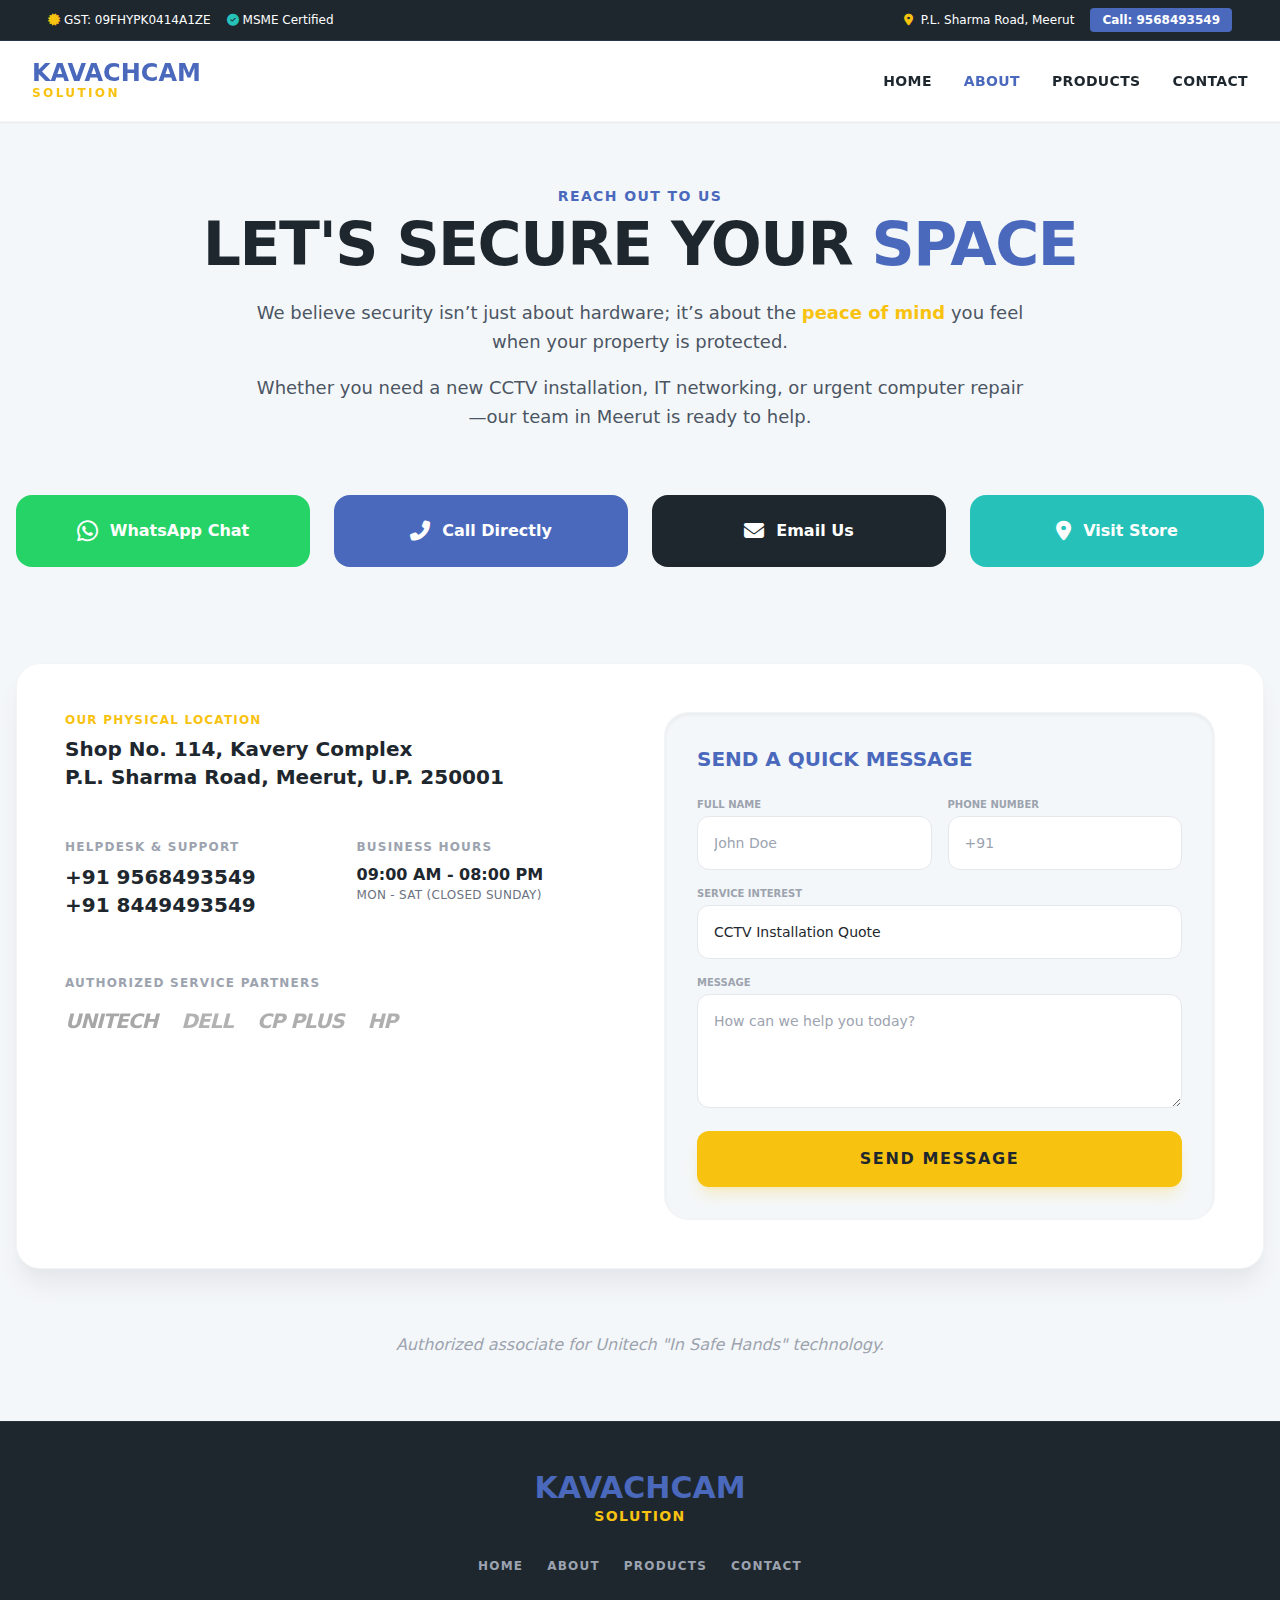
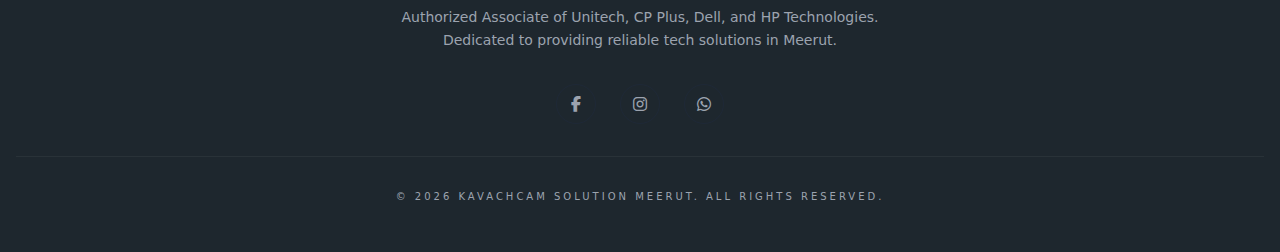
<file: contact.html>
<!DOCTYPE html>
<html lang="en" class="scroll-smooth">
<head>
    <meta charset="UTF-8">
    <meta name="viewport" content="width=device-width, initial-scale=1.0">
    <title>Contact Kavachcam | Professional CCTV & IT Services Meerut</title>
    <script src="assets/js/tailwind.min.js"></script>
    <link rel="stylesheet" href="https://cdnjs.cloudflare.com/ajax/libs/font-awesome/6.4.0/css/all.min.css">

    <script>
        tailwind.config = {
            theme: {
                extend: {
                    colors: {
                        'primary': '#4A69BD',    // Deep Tech Blue
                        'secondary': '#F8C210',  // Vibrant Amber
                        'accent': '#26C2B9',     // Tech Teal
                        'dark': '#1E272E',       // Oil Blue Black
                        'light-bg': '#F4F7F9'    // Off-White
                    }
                }
            }
        }
    </script>
    <style>
        .text-outline {
            text-shadow: 2px 2px 4px rgba(0,0,0,0.1);
        }
        .btn-glow {
            transition: all 0.3s ease;
        }
        .btn-glow:hover {
            transform: translateY(-4px);
            box-shadow: 0 10px 20px -10px var(--glow-color, rgba(0, 0, 0, 0.3));
        }
        ::-webkit-scrollbar { width: 8px; }
        ::-webkit-scrollbar-track { background: #F4F7F9; }
        ::-webkit-scrollbar-thumb { background: #4A69BD; border-radius: 10px; }
    </style>
</head>
<body class="font-sans text-dark bg-light-bg">

    <!-- TOP INFO BAR -->
    <div class="bg-dark text-white text-[10px] md:text-xs py-2 px-4 md:px-12 flex flex-wrap justify-between items-center gap-2 border-b border-primary/20">
        <div class="flex gap-4">
            <span class="flex items-center"><i class="fas fa-certificate text-secondary mr-1"></i> GST: 09FHYPK0414A1ZE</span>
            <span class="flex items-center"><i class="fas fa-check-circle text-accent mr-1"></i> MSME Certified</span>
        </div>
        <div class="flex gap-4 items-center">
            <span class="hidden md:inline"><i class="fas fa-map-marker-alt text-secondary mr-1"></i> P.L. Sharma Road, Meerut</span>
            <a href="tel:9568493549" class="bg-primary px-3 py-1 rounded font-bold hover:bg-blue-700 transition">Call: 9568493549</a>
        </div>
    </div>

    <!-- NAVIGATION -->
  <header class="sticky top-0 z-50 bg-white/95 backdrop-blur-md shadow-sm border-b border-gray-100">
        <nav class="max-w-7xl mx-auto px-4 md:px-8 flex justify-between items-center h-20">
            <div class="flex flex-col">
                <span class="text-2xl font-black leading-none text-primary uppercase">KAVACHCAM</span>
                <span class="text-secondary font-bold text-xs tracking-[0.2em] uppercase">SOLUTION</span>
            </div>
            
            <div class="hidden lg:flex space-x-8 text-sm font-bold uppercase tracking-wide">
                <a href="index.html" class="text-dark hover:text-primary transition">Home</a>
                <a href="About.html" class="text-primary hover:text-primary transition">About</a>
                <a href="product.html" class="text-dark hover:text-primary transition">Products</a>
                <a href="contact.html" class="text-dark hover:text-primary transition">Contact</a>
            </div>

            <button class="lg:hidden text-2xl text-primary" onclick="toggleMenu()">
                <i class="fas fa-bars"></i>
            </button>
        </nav>
        <div id="mobile-menu" class="hidden lg:hidden bg-white border-t border-gray-100 p-4 shadow-xl">
             <a href="index.html" class="block py-3 font-bold border-b border-light-bg hover:text-primary">Home</a>
             <a href="About.html" class="block py-3 font-bold border-b border-light-bg text-primary">About</a>
             <a href="product.html" class="block py-3 font-bold border-b border-light-bg hover:text-primary">Products</a>
             <a href="contact.html" class="block py-3 font-bold hover:text-primary">Contact</a>
        </div>
    </header>

    <!-- CONTACT HERO -->
    <main class="max-w-7xl mx-auto px-4 py-16">
        
        <div class="text-center mb-16">
            <span class="text-primary font-black uppercase tracking-widest text-sm mb-2 block">Reach Out To Us</span>
            <h1 class="text-4xl md:text-6xl font-black text-dark mb-6 uppercase tracking-tight">Let's Secure Your <span class="text-primary">Space</span></h1>
            <div class="max-w-3xl mx-auto text-lg text-gray-600 leading-relaxed space-y-4">
                <p>We believe security isn’t just about hardware; it’s about the <span class="text-secondary font-bold">peace of mind</span> you feel when your property is protected.</p>
                <p>Whether you need a new CCTV installation, IT networking, or urgent computer repair—our team in Meerut is ready to help.</p>
            </div>
        </div>

        <!-- ACTION BUTTONS -->
        <div class="grid grid-cols-1 md:grid-cols-2 lg:grid-cols-4 gap-4 md:gap-6 mb-24">
            <!-- WhatsApp -->
            <a href="https://wa.me/919568493549" target="_blank" class="btn-glow flex items-center justify-center gap-3 text-white font-bold py-5 px-6 rounded-2xl bg-[#25D366]" style="--glow-color: rgba(37, 211, 102, 0.4);">
                <i class="fab fa-whatsapp text-2xl"></i>
                WhatsApp Chat
            </a>
            <!-- Call -->
            <a href="tel:+919568493549" class="btn-glow flex items-center justify-center gap-3 text-white font-bold py-5 px-6 rounded-2xl bg-primary" style="--glow-color: rgba(74, 105, 189, 0.4);">
                <i class="fas fa-phone-alt text-xl"></i>
                Call Directly
            </a>
            <!-- Email -->
            <a href="mailto:sales@kavachcam.in" class="btn-glow flex items-center justify-center gap-3 text-white font-bold py-5 px-6 rounded-2xl bg-dark" style="--glow-color: rgba(30, 39, 46, 0.4);">
                <i class="fas fa-envelope text-xl"></i>
                Email Us
            </a>
            <!-- Location -->
            <a href="https://www.google.com/maps/search/Mawana+Road+Meerut" target="_blank" class="btn-glow flex items-center justify-center gap-3 text-white font-bold py-5 px-6 rounded-2xl bg-accent" style="--glow-color: rgba(38, 194, 185, 0.4);">
                <i class="fas fa-map-marker-alt text-xl"></i>
                Visit Store
            </a>
        </div>

        <!-- CONTACT DETAIL CARDS -->
        <div class="grid lg:grid-cols-2 gap-12 items-start bg-white p-8 md:p-12 rounded-3xl shadow-xl shadow-gray-200 border border-gray-100">
            <div class="space-y-8">
                <div>
                    <h3 class="text-xs font-black text-secondary uppercase tracking-widest mb-2">Our Physical Location</h3>
                    <p class="text-xl font-bold text-dark leading-snug">
                        Shop No. 114, Kavery Complex<br> 
                        P.L. Sharma Road, Meerut, U.P. 250001
                    </p>
                </div>
                
                <div class="grid grid-cols-1 sm:grid-cols-2 gap-8 pt-4">
                    <div>
                        <h3 class="text-xs font-black text-gray-400 uppercase tracking-widest mb-2">Helpdesk & Support</h3>
                        <p class="font-bold text-dark text-xl">+91 9568493549</p>
                        <p class="font-bold text-dark text-xl">+91 8449493549</p>
                    </div>
                    <div>
                        <h3 class="text-xs font-black text-gray-400 uppercase tracking-widest mb-2">Business Hours</h3>
                        <p class="font-bold text-dark">09:00 AM - 08:00 PM</p>
                        <p class="text-xs text-gray-500 uppercase tracking-wide">Mon - Sat (Closed Sunday)</p>
                    </div>
                </div>

                <div class="pt-6">
                    <h3 class="text-xs font-black text-gray-400 uppercase tracking-widest mb-4">Authorized Service Partners</h3>
                    <div class="flex flex-wrap gap-6 opacity-40 grayscale group-hover:grayscale-0 transition duration-500">
                        <span class="font-black text-xl italic tracking-tighter">UNITECH</span>
                        <span class="font-black text-xl italic tracking-tighter text-blue-800">DELL</span>
                        <span class="font-black text-xl italic tracking-tighter text-red-800">CP PLUS</span>
                        <span class="font-black text-xl italic tracking-tighter text-blue-900">HP</span>
                    </div>
                </div>
            </div>

            <!-- INQUIRY FORM -->
            <div class="bg-light-bg p-8 rounded-3xl border border-gray-100 shadow-inner">
                <h3 class="text-xl font-black mb-6 uppercase text-primary">Send a Quick Message</h3>
                <form onsubmit="return false" class="space-y-4">
                    <div class="grid grid-cols-1 sm:grid-cols-2 gap-4">
                        <div>
                            <label class="text-[10px] font-bold uppercase text-gray-400 mb-1 block">Full Name</label>
                            <input type="text" placeholder="John Doe" class="w-full p-4 rounded-xl border border-gray-200 focus:outline-none focus:ring-2 focus:ring-primary/20 focus:border-primary transition text-sm">
                        </div>
                        <div>
                            <label class="text-[10px] font-bold uppercase text-gray-400 mb-1 block">Phone Number</label>
                            <input type="tel" placeholder="+91" class="w-full p-4 rounded-xl border border-gray-200 focus:outline-none focus:ring-2 focus:ring-primary/20 focus:border-primary transition text-sm">
                        </div>
                    </div>
                    <div>
                        <label class="text-[10px] font-bold uppercase text-gray-400 mb-1 block">Service Interest</label>
                        <select class="w-full p-4 rounded-xl border border-gray-200 focus:outline-none focus:ring-2 focus:ring-primary/20 focus:border-primary transition text-sm appearance-none bg-white">
                            <option>CCTV Installation Quote</option>
                            <option>IT Networking / Server Rack</option>
                            <option>Laptop / Printer Repair</option>
                            <option>Bulk Product Enquiry</option>
                            <option>Other Enquiry</option>
                        </select>
                    </div>
                    <div>
                        <label class="text-[10px] font-bold uppercase text-gray-400 mb-1 block">Message</label>
                        <textarea rows="4" placeholder="How can we help you today?" class="w-full p-4 rounded-xl border border-gray-200 focus:outline-none focus:ring-2 focus:ring-primary/20 focus:border-primary transition text-sm"></textarea>
                    </div>
                    <button class="w-full bg-secondary text-dark font-black py-4 rounded-xl hover:bg-yellow-500 transition uppercase tracking-widest shadow-lg shadow-secondary/20">
                        Send Message
                    </button>
                </form>
            </div>
        </div>

        <div class="mt-16 text-center">
            <p class="text-gray-400 font-medium italic">Authorized associate for Unitech "In Safe Hands" technology.</p>
        </div>
    </main>

    <!-- FOOTER -->
    <footer class="bg-dark text-gray-400 py-12 border-t border-white/5">
        <div class="max-w-7xl mx-auto px-4 text-center">
            <div class="mb-8">
                <span class="text-primary text-3xl font-black">KAVACHCAM</span>
                <span class="text-secondary font-bold block tracking-widest text-sm">SOLUTION</span>
            </div>
            <div class="flex flex-wrap justify-center gap-6 mb-8 text-xs font-bold uppercase tracking-widest">
                <a href="index.html" class="hover:text-white transition">Home</a>
                <a href="About.html" class="hover:text-white transition">About</a>
                <a href="product.html" class="hover:text-white transition">Products</a>
                <a href="contact.html" class="hover:text-white transition">Contact</a>
            </div>
            <p class="text-sm mb-8 max-w-lg mx-auto leading-relaxed">Authorized Associate of Unitech, CP Plus, Dell, and HP Technologies. Dedicated to providing reliable tech solutions in Meerut.</p>
            <div class="flex justify-center space-x-6 mb-8">
                <a href="#" class="w-10 h-10 rounded-full border border-gray-800 flex items-center justify-center hover:bg-primary hover:text-white hover:border-primary transition"><i class="fab fa-facebook-f"></i></a>
                <a href="#" class="w-10 h-10 rounded-full border border-gray-800 flex items-center justify-center hover:bg-primary hover:text-white hover:border-primary transition"><i class="fab fa-instagram"></i></a>
                <a href="#" class="w-10 h-10 rounded-full border border-gray-800 flex items-center justify-center hover:bg-primary hover:text-white hover:border-primary transition"><i class="fab fa-whatsapp"></i></a>
            </div>
            <div class="pt-8 border-t border-white/5">
                <p class="text-[10px] uppercase tracking-[0.3em]">&copy; 2026 Kavachcam Solution Meerut. All Rights Reserved.</p>
            </div>
        </div>
    </footer>

    <script>
        function toggleMenu() {
            const menu = document.getElementById('mobile-menu');
            menu.classList.toggle('hidden');
        }
    </script>

</body>
</html>
</file>
